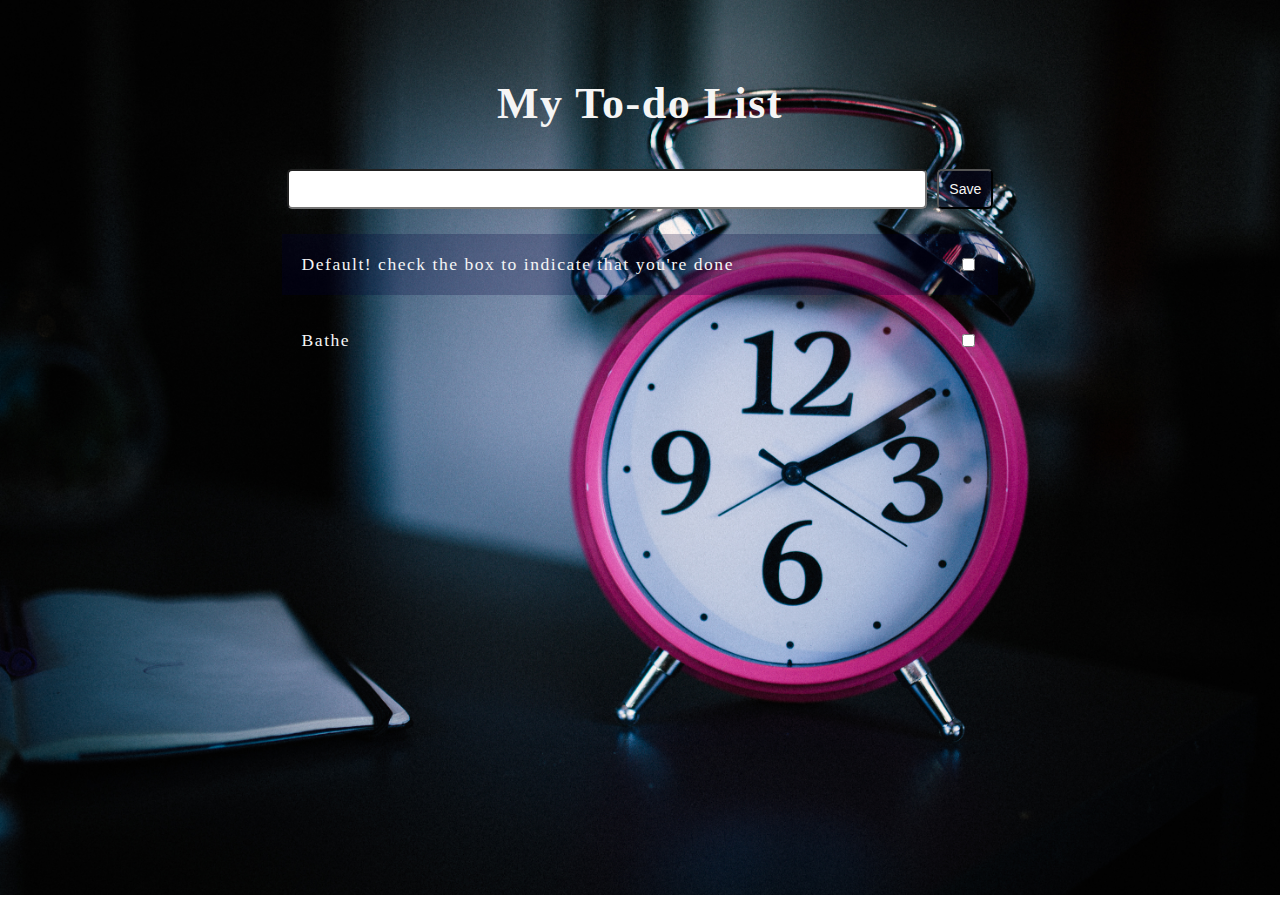
<file: index.html>
<!DOCTYPE html>
<html>
<head>
    <link rel="stylesheet" href="style.css">
    <title>My To-do List</title>
</head>

<body>
    <div class="container">
        <h1> My To-do List</h1>
        <div class="main-content">
            <div class="input">
                 <input type="text" class="in" onkeypress="Enter(event)" id="input"><input type="button" value="Save" class="btn" onclick="Save(event)">
            </div>
            <ul class="list" id="list">
                <li class="list-items">Default! check the box to indicate that you're done <input type="checkbox" class="check" onclick="Del(event)"> </li>
                <li class="list-items">Bathe<input type="checkbox" class="check" onclick="Del(event)">  </li>
            </ul>
        </div>
    </div>
    <script src="action.js"></script>
</body>

</html>
</file>
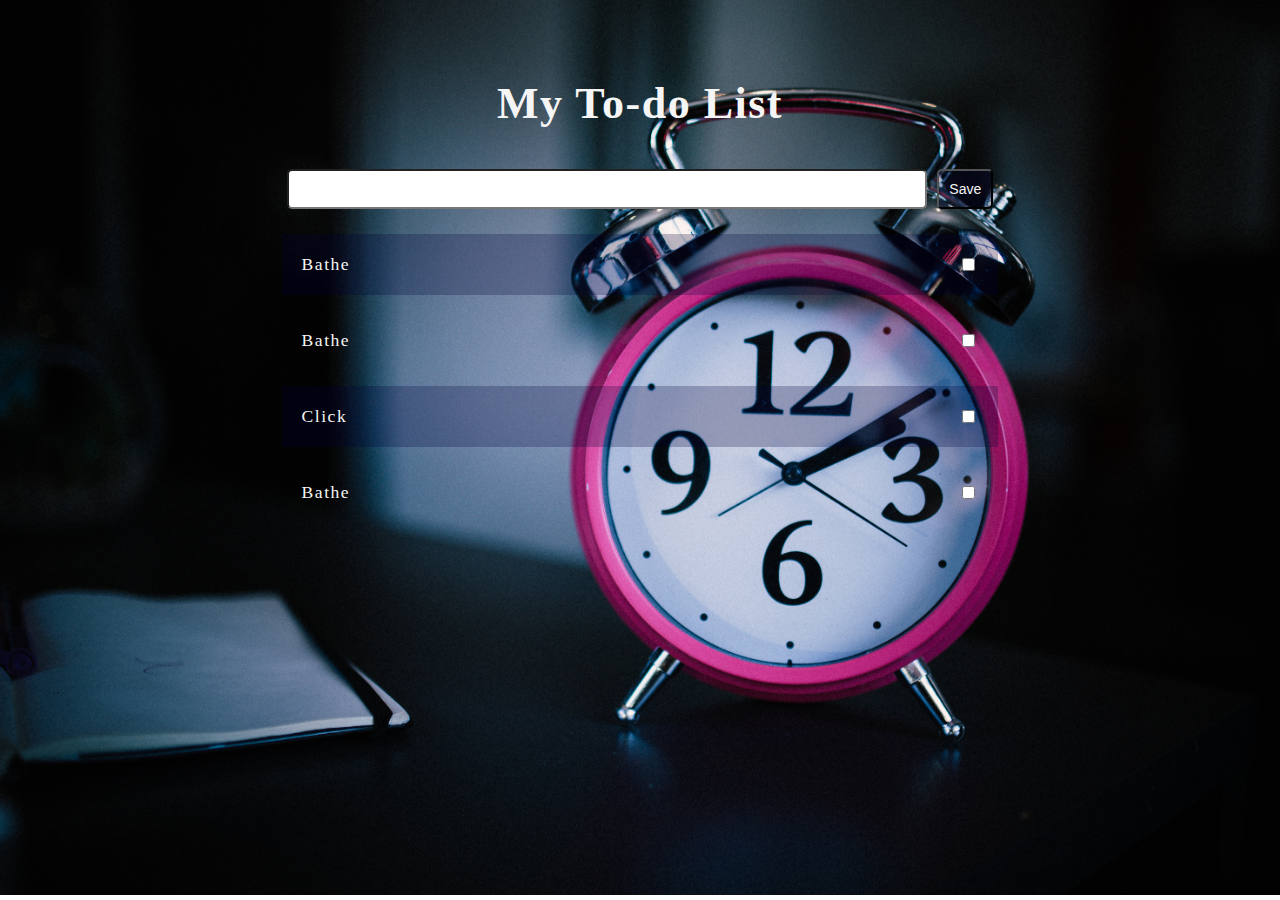
<file: to-do.html>
<!DOCTYPE html>
<html>
<head>
    <link rel="stylesheet" href="style.css">
    <title>My To-do List</title>
</head>

<body>
    <div class="container">
        <h1> My To-do List</h1>
        <div class="main-content">
            <div class="input">
                 <input type="text" class="in" onkeypress="Enter(event)" id="input"><input type="button" value="Save" class="btn" onclick="Save(event)">
            </div>
            <ul class="list" id="list">
                <li class="list-items">Bathe<input type="checkbox" class="check" onclick="Del(event)"> </li>
                <li class="list-items">Bathe<input type="checkbox" class="check" onclick="Del(event)">  </li>
                 <li class="list-items">Click<input type="checkbox" class="check" onclick="Del(event)">  </li>
                <li class="list-items">Bathe<input type="checkbox" class="check" onclick="Del(event)">  </li>
            </ul>
        </div>
    </div>
    <script src="action.js"></script>
</body>

</html>
</file>
<file: style.css>
body{
    background-image: url(pic.jpeg);
    background-repeat: no-repeat;
    background-size:cover;
    display: flex;
    color: #f5f5f5;
    justify-content: center;
    font-size: 1.1em;
    letter-spacing: 1.5px;
     height: 97.7vh;
}

.container{
    width: 80vw;
    height: 90vh;
    border-radius: 10px;
    margin: auto;
    padding: 10px;
}

.container > *{
    width: 70%;
    margin: 35px auto;
}

h1{
    font-size: 2.5em;
   text-align: center;
}

 .main-content > *{
  /*  padding: 13px; */
      width: 100%;
      margin: 20px auto;
}

.input{
  display: flex;
}

.input > *{
    border-radius: 5px;
     outline: none;
     margin: 5px;
     padding: 10px;
}

.error{
    border-color: red;
}
.in{
     width: 90%;
}

.btn{
     background: rgba(0, 0, 55, 0.25);
     color: #f5f5f5;
     cursor: pointer;
       font-size: 0.8em;
}
ul{
    padding: 0;
    transition: all 0.9s;
  
}

li{
    list-style-type: none;
}
ul li:nth-child(odd){
      background: rgba(0, 0, 55, 0.25);
}

.list-items{
      margin:  15px auto;
      padding: 20px;
      display: flex;
      transition: all 0.9s;
}

.list-items input{
    margin-left: auto ;
}
</file>
